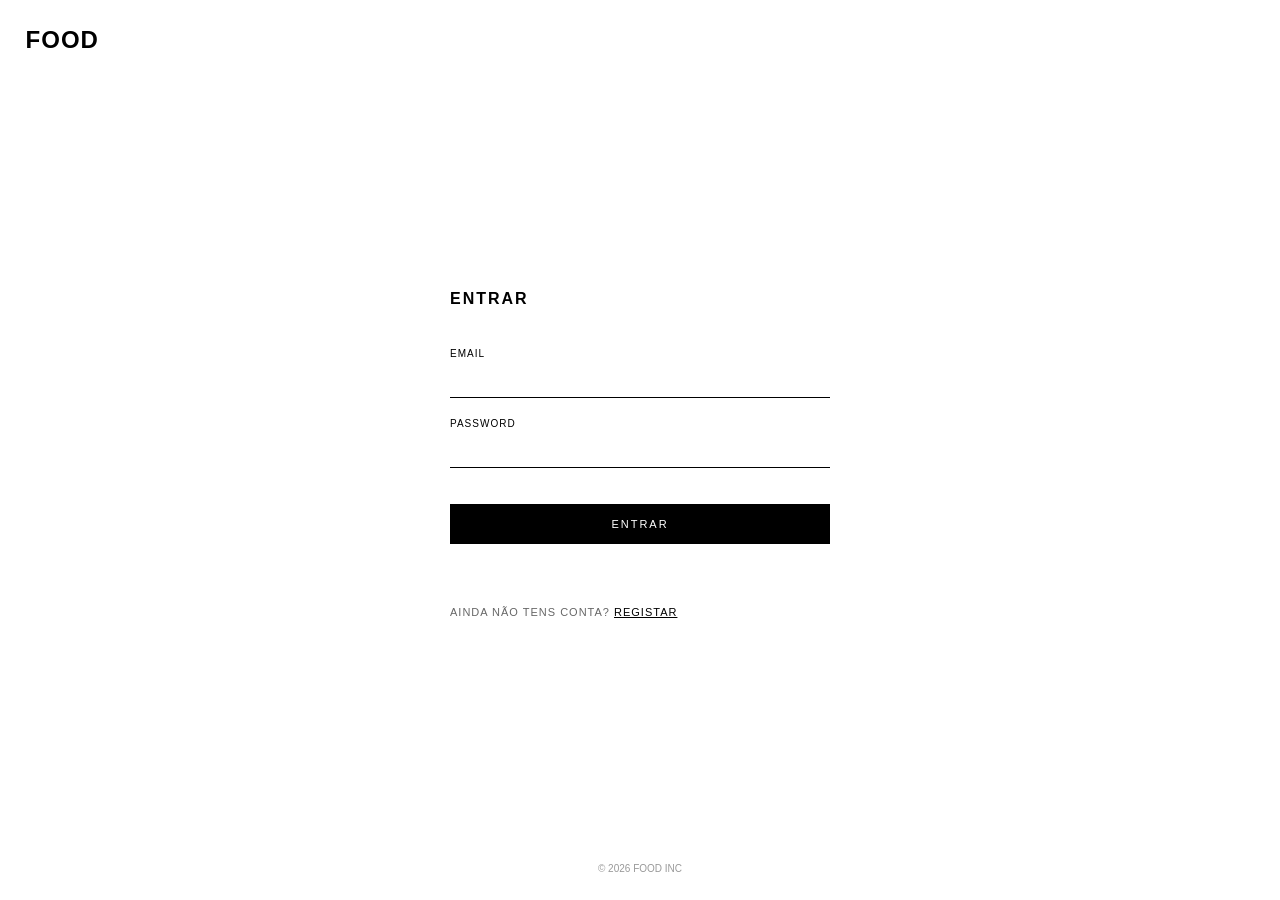
<file: src/main/resources/static/login.html>
<!DOCTYPE html>
<html lang="pt">
<head>
    <meta charset="UTF-8">
    <meta name="viewport" content="width=device-width, initial-scale=1.0">
    <title>Entrar — FOOD</title>
    <style>
        * { margin: 0; padding: 0; box-sizing: border-box; font-family: 'Helvetica Neue', Helvetica, Arial, sans-serif; }
        body { background: #fff; color: #000; display: flex; flex-direction: column; min-height: 100vh; padding: 2vw; }
        header { display: flex; justify-content: space-between; align-items: center; padding-bottom: 50px; font-size: 14px; text-transform: uppercase; font-weight: bold; letter-spacing: 1px; }
        .logo { font-size: 24px; text-decoration: none; color: #000; }
        main { flex: 1; display: flex; align-items: center; justify-content: center; }
        .caixa { width: 100%; max-width: 380px; }
        h1 { font-size: 16px; text-transform: uppercase; letter-spacing: 2px; margin-bottom: 40px; }
        label { display: block; font-size: 10px; text-transform: uppercase; letter-spacing: 1px; margin-bottom: 6px; margin-top: 20px; }
        input { width: 100%; border: none; border-bottom: 1px solid #000; padding: 8px 0; font-size: 14px; outline: none; background: transparent; }
        input:focus { border-bottom-color: #000; }
        button { width: 100%; margin-top: 36px; padding: 14px; background: #000; color: #fff; border: none; font-size: 11px; text-transform: uppercase; letter-spacing: 2px; cursor: pointer; }
        button:hover { background: #333; }
        .erro { margin-top: 16px; font-size: 12px; color: #c00; min-height: 18px; }
        .rodape-link { margin-top: 28px; font-size: 11px; text-transform: uppercase; letter-spacing: 1px; color: #666; }
        .rodape-link a { color: #000; }
        footer { padding-top: 60px; text-align: center; font-size: 10px; text-transform: uppercase; color: #999; }
    </style>
</head>
<body>
    <header>
        <a href="/index.html" class="logo">FOOD</a>
    </header>

    <main>
        <div class="caixa">
            <h1>Entrar</h1>
            <form id="form-login">
                <label for="email">Email</label>
                <input type="email" id="email" name="email" required autocomplete="email">

                <label for="password">Password</label>
                <input type="password" id="password" name="password" required autocomplete="current-password">

                <button type="submit">Entrar</button>
            </form>
            <p class="erro" id="erro"></p>
            <p class="rodape-link">Ainda não tens conta? <a href="/registar.html">Registar</a></p>
        </div>
    </main>

    <footer>© 2026 FOOD INC</footer>

    <script>
        document.getElementById('form-login').addEventListener('submit', async (e) => {
            e.preventDefault();
            document.getElementById('erro').textContent = '';

            const resposta = await fetch('/api/auth/login', {
                method: 'POST',
                headers: { 'Content-Type': 'application/json' },
                body: JSON.stringify({
                    email: document.getElementById('email').value,
                    password: document.getElementById('password').value
                })
            });

            if (resposta.ok) {
                const dados = await resposta.json();
                localStorage.setItem('user_role', dados.role);
                localStorage.setItem('user_name', dados.nome);
                window.location.href = '/index.html';
            } else {
                const dados = await resposta.json();
                document.getElementById('erro').textContent = dados.erro || 'Erro ao iniciar sessão.';
            }
        });
    </script>
</body>
</html>
</file>
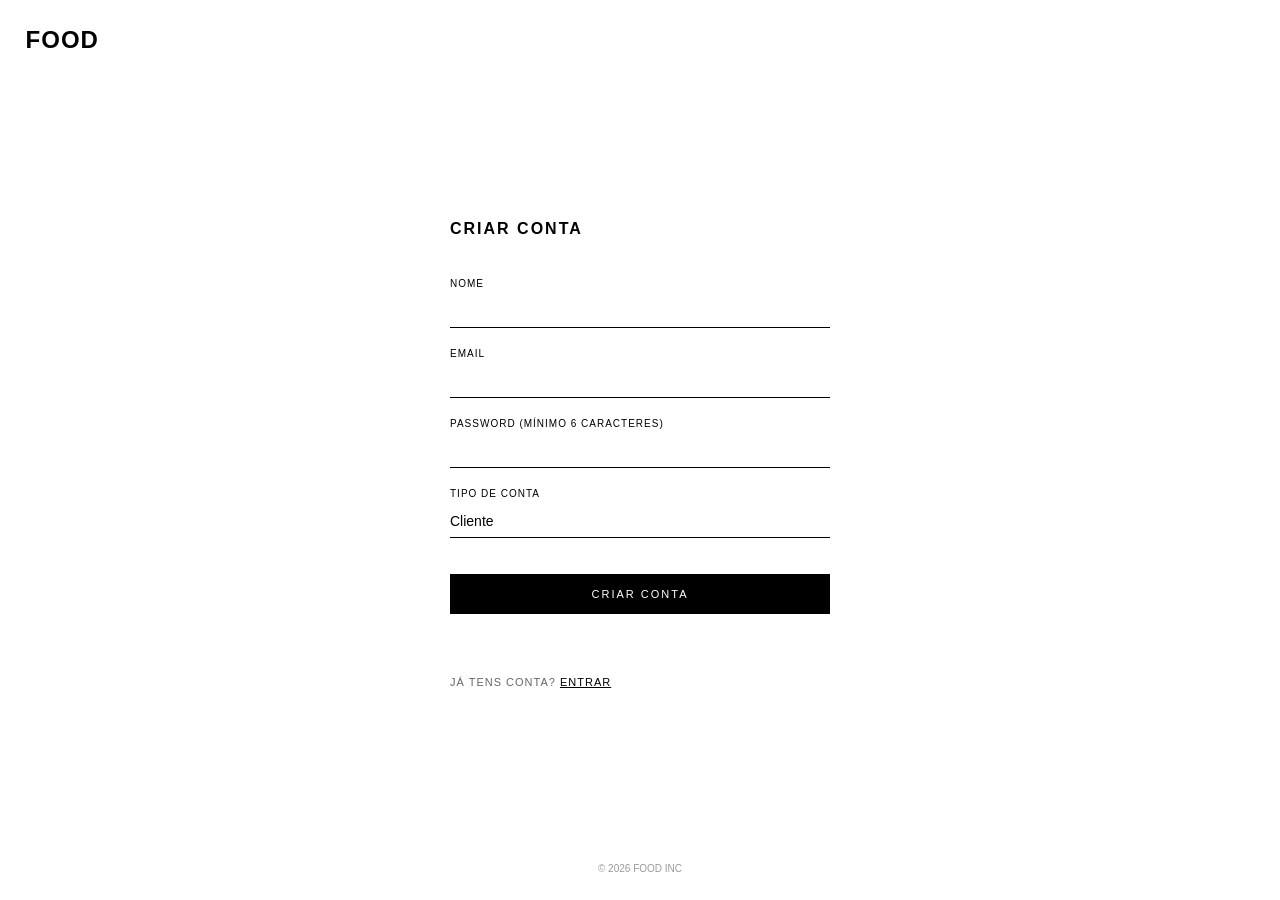
<file: src/main/resources/static/registar.html>
<!DOCTYPE html>
<html lang="pt">
<head>
    <meta charset="UTF-8">
    <meta name="viewport" content="width=device-width, initial-scale=1.0">
    <title>Criar Conta — FOOD</title>
    <style>
        * { margin: 0; padding: 0; box-sizing: border-box; font-family: 'Helvetica Neue', Helvetica, Arial, sans-serif; }
        body { background: #fff; color: #000; display: flex; flex-direction: column; min-height: 100vh; padding: 2vw; }
        header { display: flex; justify-content: space-between; align-items: center; padding-bottom: 50px; font-size: 14px; text-transform: uppercase; font-weight: bold; letter-spacing: 1px; }
        .logo { font-size: 24px; text-decoration: none; color: #000; }
        main { flex: 1; display: flex; align-items: center; justify-content: center; }
        .caixa { width: 100%; max-width: 380px; }
        h1 { font-size: 16px; text-transform: uppercase; letter-spacing: 2px; margin-bottom: 40px; }
        label { display: block; font-size: 10px; text-transform: uppercase; letter-spacing: 1px; margin-bottom: 6px; margin-top: 20px; }
        input { width: 100%; border: none; border-bottom: 1px solid #000; padding: 8px 0; font-size: 14px; outline: none; background: transparent; }
        input:focus { border-bottom-color: #000; }
        button { width: 100%; margin-top: 36px; padding: 14px; background: #000; color: #fff; border: none; font-size: 11px; text-transform: uppercase; letter-spacing: 2px; cursor: pointer; }
        button:hover { background: #333; }
        .erro { margin-top: 16px; font-size: 12px; color: #c00; min-height: 18px; }
        .rodape-link { margin-top: 28px; font-size: 11px; text-transform: uppercase; letter-spacing: 1px; color: #666; }
        .rodape-link a { color: #000; }
        footer { padding-top: 60px; text-align: center; font-size: 10px; text-transform: uppercase; color: #999; }
    </style>
</head>
<body>
    <header>
        <a href="/index.html" class="logo">FOOD</a>
    </header>

    <main>
        <div class="caixa">
            <h1>Criar Conta</h1>
            <form id="form-registar">
                <label for="nome">Nome</label>
                <input type="text" id="nome" name="nome" required autocomplete="name">

                <label for="email">Email</label>
                <input type="email" id="email" name="email" required autocomplete="email">

                <label for="password">Password (mínimo 6 caracteres)</label>
                <input type="password" id="password" name="password" required minlength="6" autocomplete="new-password">

                <label for="role">Tipo de Conta</label>
                <select id="role" name="role" style="width: 100%; border: none; border-bottom: 1px solid #000; padding: 8px 0; font-size: 14px; outline: none; background: transparent; appearance: none; cursor: pointer;">
                    <option value="CLIENTE">Cliente</option>
                    <option value="ADMIN">Colaborador</option>
                </select>

                <button type="submit">Criar Conta</button>
            </form>
            <p class="erro" id="erro"></p>
            <p class="rodape-link">Já tens conta? <a href="/login.html">Entrar</a></p>
        </div>
    </main>

    <footer>© 2026 FOOD INC</footer>

    <script>
        document.getElementById('form-registar').addEventListener('submit', async (e) => {
            e.preventDefault();
            document.getElementById('erro').textContent = '';

            const resposta = await fetch('/api/auth/registar', {
                method: 'POST',
                headers: { 'Content-Type': 'application/json' },
                body: JSON.stringify({
                    nome: document.getElementById('nome').value,
                    email: document.getElementById('email').value,
                    password: document.getElementById('password').value,
                    role: document.getElementById('role').value
                })
            });

            if (resposta.status === 201) {
                window.location.href = '/login.html';
            } else {
                const dados = await resposta.json();
                document.getElementById('erro').textContent = dados.erro || 'Erro ao criar conta.';
            }
        });
    </script>
</body>
</html>
</file>
